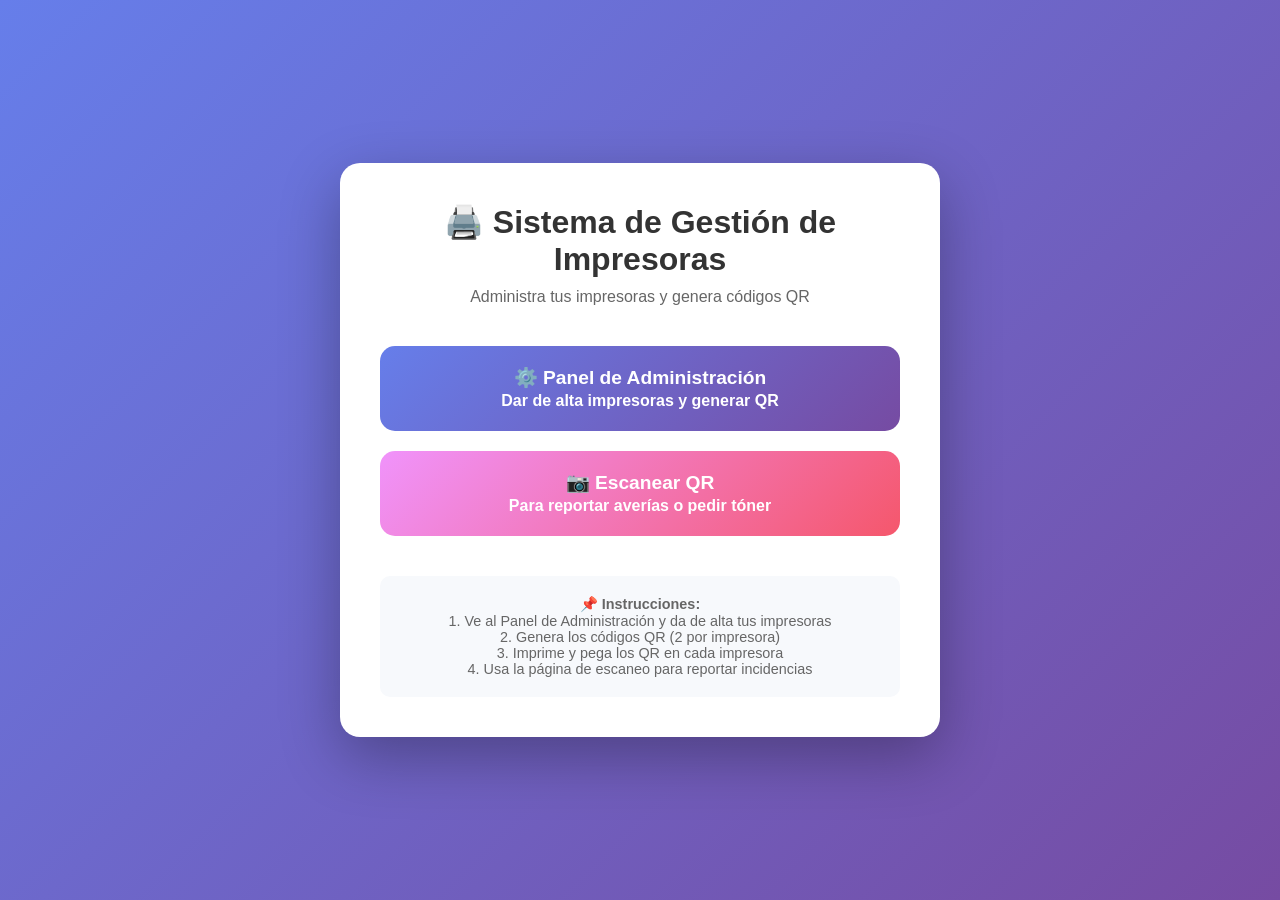
<file: index.html>
<!DOCTYPE html>
<html lang="es">
<head>
    <meta charset="UTF-8">
    <meta name="viewport" content="width=device-width, initial-scale=1.0">
    <title>Sistema de Gestión de Impresoras</title>
    <style>
        * {
            margin: 0;
            padding: 0;
            box-sizing: border-box;
        }
        body {
            font-family: -apple-system, BlinkMacSystemFont, 'Segoe UI', Roboto, sans-serif;
            background: linear-gradient(135deg, #667eea 0%, #764ba2 100%);
            min-height: 100vh;
            display: flex;
            justify-content: center;
            align-items: center;
            padding: 20px;
        }
        .container {
            max-width: 600px;
            width: 100%;
            background: white;
            border-radius: 20px;
            padding: 40px;
            box-shadow: 0 20px 60px rgba(0,0,0,0.3);
            text-align: center;
        }
        h1 {
            color: #333;
            margin-bottom: 10px;
        }
        .subtitle {
            color: #666;
            margin-bottom: 40px;
        }
        .buttons {
            display: flex;
            flex-direction: column;
            gap: 20px;
        }
        .btn {
            padding: 20px;
            font-size: 1.2rem;
            font-weight: bold;
            border: none;
            border-radius: 15px;
            cursor: pointer;
            transition: transform 0.3s, box-shadow 0.3s;
            text-decoration: none;
            display: block;
            text-align: center;
        }
        .btn:hover {
            transform: translateY(-3px);
            box-shadow: 0 10px 20px rgba(0,0,0,0.2);
        }
        .btn-admin {
            background: linear-gradient(135deg, #667eea 0%, #764ba2 100%);
            color: white;
        }
        .btn-scanner {
            background: linear-gradient(135deg, #f093fb 0%, #f5576c 100%);
            color: white;
        }
        .info {
            margin-top: 40px;
            padding: 20px;
            background: #f7f9fc;
            border-radius: 10px;
            font-size: 0.9rem;
            color: #666;
        }
        @media (max-width: 600px) {
            .container {
                padding: 20px;
            }
            .btn {
                padding: 15px;
            }
        }
    </style>
</head>
<body>
    <div class="container">
        <h1>🖨️ Sistema de Gestión de Impresoras</h1>
        <p class="subtitle">Administra tus impresoras y genera códigos QR</p>
        
        <div class="buttons">
            <a href="admin/" class="btn btn-admin">
                ⚙️ Panel de Administración
                <br><small>Dar de alta impresoras y generar QR</small>
            </a>
            <a href="scanner/" class="btn btn-scanner">
                📷 Escanear QR
                <br><small>Para reportar averías o pedir tóner</small>
            </a>
        </div>
        
        <div class="info">
            <strong>📌 Instrucciones:</strong><br>
            1. Ve al Panel de Administración y da de alta tus impresoras<br>
            2. Genera los códigos QR (2 por impresora)<br>
            3. Imprime y pega los QR en cada impresora<br>
            4. Usa la página de escaneo para reportar incidencias
        </div>
    </div>
</body>
</html>
</file>
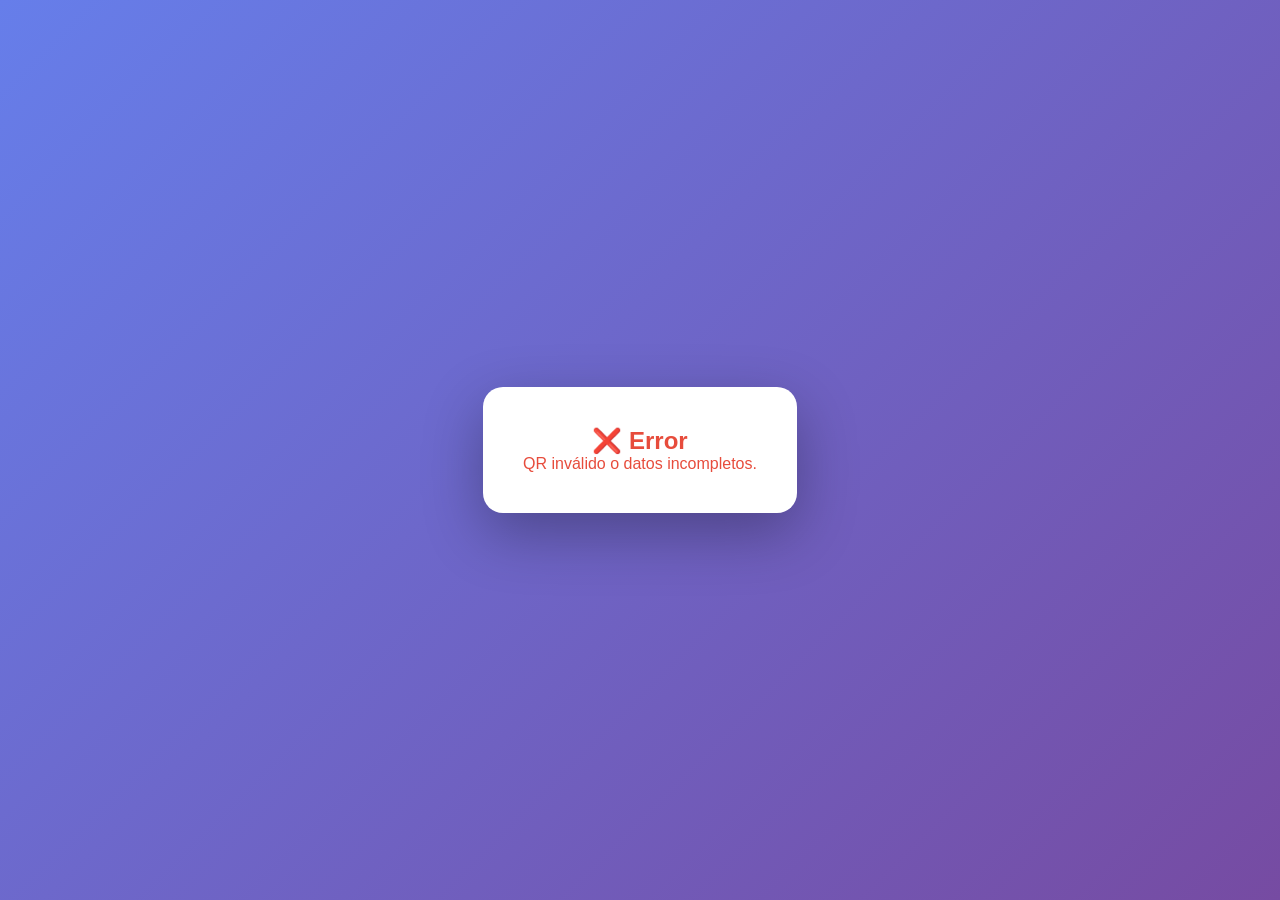
<file: scanner/scanner-auto.html>
<!DOCTYPE html>
<html lang="es">
<head>
    <meta charset="UTF-8">
    <meta name="viewport" content="width=device-width, initial-scale=1.0, user-scalable=no">
    <title>Reporte - Impresora</title>
    <style>
        * { margin: 0; padding: 0; box-sizing: border-box; }
        body {
            font-family: -apple-system, BlinkMacSystemFont, 'Segoe UI', Roboto, sans-serif;
            background: linear-gradient(135deg, #667eea 0%, #764ba2 100%);
            min-height: 100vh;
            display: flex;
            align-items: center;
            justify-content: center;
            padding: 20px;
        }
        .container {
            background: white;
            border-radius: 20px;
            box-shadow: 0 20px 60px rgba(0,0,0,0.3);
            max-width: 500px;
            width: 100%;
            overflow: hidden;
        }
        .header {
            padding: 30px;
            text-align: center;
            color: white;
        }
        .header.averia { background: linear-gradient(135deg, #e74c3c 0%, #c0392b 100%); }
        .header.toner { background: linear-gradient(135deg, #27ae60 0%, #1e8449 100%); }
        .header h1 { font-size: 1.4rem; margin-bottom: 5px; }
        .content { padding: 25px; }
        .info-box {
            background: #f8f9fa;
            border-radius: 12px;
            padding: 18px;
            margin-bottom: 20px;
        }
        .info-box h3 { margin-bottom: 12px; color: #333; font-size: 1rem; }
        .info-row { display: flex; justify-content: space-between; padding: 6px 0; border-bottom: 1px solid #e0e0e0; }
        .info-row:last-child { border-bottom: none; }
        .info-label { color: #666; font-size: 0.85rem; }
        .info-value { color: #333; font-weight: 600; font-size: 0.85rem; text-align: right; flex: 1; margin-left: 10px; word-break: break-word; }
        
        .btn-group { display: flex; flex-direction: column; gap: 12px; }
        .btn {
            padding: 16px 24px;
            border: none;
            border-radius: 12px;
            font-size: 1rem;
            font-weight: bold;
            color: white;
            cursor: pointer;
            text-decoration: none;
            text-align: center;
            transition: all 0.3s;
        }
        .btn:hover { transform: translateY(-2px); box-shadow: 0 8px 25px rgba(0,0,0,0.2); }
        .btn-primary.averia { background: linear-gradient(135deg, #e74c3c 0%, #c0392b 100%); }
        .btn-primary.toner { background: linear-gradient(135deg, #27ae60 0%, #1e8449 100%); }
        .btn-secondary { background: #34495e; }
        
        .error { text-align: center; padding: 40px; color: #e74c3c; }
        .loading { text-align: center; padding: 50px; }
        .spinner {
            width: 50px; height: 50px;
            border: 4px solid #e0e0e0; border-top-color: #667eea; border-radius: 50%;
            animation: spin 1s linear infinite; margin: 0 auto 20px;
        }
        @keyframes spin { to { transform: rotate(360deg); } }
        
        .fallback { 
            margin-top: 20px; 
            padding: 15px; 
            background: #fff3cd; 
            border-radius: 8px; 
            border-left: 4px solid #ffc107;
            font-size: 0.85rem; 
            color: #856404;
            display: none;
        }
        .fallback.visible { display: block; }
    </style>
</head>
<body>
    <div id="app">
        <div class="loading">
            <div class="spinner"></div>
            <p style="color: #666;">Cargando...</p>
        </div>
    </div>

    <script>
        // ============================================
        // CONFIGURACIÓN: Añade aquí los emails en copia
        // ============================================
        const CC_EMAILS = [
            'mangel.aragon@bidafarma.es',
            'ajose.villa@bidafarma.es',
            'mantenimiento.indust@bidafarma.es'
        ];
        
        const CCO_EMAILS = [
            // 'copia.oculta@printsur.com',  // Descomenta si necesitas CCO
        ];

        function processQR() {
            const params = new URLSearchParams(window.location.search);
            const tipo = params.get('t');
            const model = params.get('m');
            const serial = params.get('s');
            
            if (!tipo || !model || !serial) {
                const qrData = params.get('qr');
                if (qrData && qrData.includes('|')) {
                    showError('Este QR es de la versión antigua. Por favor, regenera los QR desde el panel de administración.');
                } else {
                    showError('QR inválido o datos incompletos.');
                }
                return;
            }
            
            const printer = {
                id: params.get('id') || 'N/A',
                model: decodeURIComponent(model),
                serial: decodeURIComponent(serial),
                location: params.get('l') ? decodeURIComponent(params.get('l')) : 'No especificada',
                tonerType: params.get('tt') ? decodeURIComponent(params.get('tt')) : 'No especificado',
                averiaEmail: params.get('ae') ? decodeURIComponent(params.get('ae')) : 'soporte@tuempresa.com',
                tonerEmail: params.get('te') ? decodeURIComponent(params.get('te')) : 'compras@tuempresa.com'
            };
            
            renderPage(tipo, printer);
        }

        function renderPage(tipo, printer) {
            const isAveria = tipo === 'averia';
            const destinatario = isAveria ? printer.averiaEmail : printer.tonerEmail;
            const asunto = isAveria 
                ? `AVERÍA - ${printer.model} - Serie: ${printer.serial}`
                : `PEDIDO TÓNER - ${printer.model} - Serie: ${printer.serial}`;
            const cuerpo = isAveria ? generarCuerpoAveria(printer) : generarCuerpoToner(printer);
            
            // Construir mailto URL con CC
            let mailtoURL = `mailto:${destinatario}`;
            
            // Añadir CC si hay emails configurados
            if (CC_EMAILS.length > 0) {
                mailtoURL += `?cc=${encodeURIComponent(CC_EMAILS.join(','))}`;
                mailtoURL += `&subject=${encodeURIComponent(asunto)}`;
            } else {
                mailtoURL += `?subject=${encodeURIComponent(asunto)}`;
            }
            
            mailtoURL += `&body=${encodeURIComponent(cuerpo)}`;
            
            // Añadir CCO si hay (nota: mailto no soporta BCC estándar, algunos clientes lo ignoran)
            // Para CCO funcional, mejor usar el archivo .eml

            // Generar contenido .eml con CC y CCO
            const emlContent = generarEML(destinatario, asunto, cuerpo, CC_EMAILS, CCO_EMAILS);
            const emlBlob = new Blob([emlContent], { type: 'message/rfc822' });
            const emlUrl = URL.createObjectURL(emlBlob);

            // Mostrar info de CC en la página
            let ccInfo = '';
            if (CC_EMAILS.length > 0) {
                ccInfo = `<div class="info-row"><span class="info-label">📧 CC:</span><span class="info-value">${CC_EMAILS.join(', ')}</span></div>`;
            }

            const app = document.getElementById('app');
            app.innerHTML = `
                <div class="container">
                    <div class="header ${isAveria ? 'averia' : 'toner'}">
                        <h1>${isAveria ? '🔴 Reportar Avería' : '🟢 Solicitar Tóner'}</h1>
                        <p>${printer.model} — ${printer.id}</p>
                    </div>
                    <div class="content">
                        <div class="info-box">
                            <h3>📋 Datos de la Impresora</h3>
                            <div class="info-row"><span class="info-label">Modelo:</span><span class="info-value">${printer.model}</span></div>
                            <div class="info-row"><span class="info-label">Serie:</span><span class="info-value">${printer.serial}</span></div>
                            <div class="info-row"><span class="info-label">Ubicación:</span><span class="info-value">${printer.location}</span></div>
                            <div class="info-row"><span class="info-label">Tóner:</span><span class="info-value">${printer.tonerType}</span></div>
                            <div class="info-row"><span class="info-label">Para:</span><span class="info-value">${destinatario}</span></div>
                            ${ccInfo}
                        </div>
                        
                        <div class="btn-group">
                            <a href="${mailtoURL}" class="btn btn-primary ${isAveria ? 'averia' : 'toner'}" onclick="handleMailto(event)">
                                📧 Abrir en App de Correo
                            </a>
                            <a href="${emlUrl}" download="${isAveria ? 'Averia' : 'Toner'}_${printer.id}.eml" class="btn btn-secondary">
                                💾 Descargar .eml (con CC/CCO)
                            </a>
                        </div>
                        
                        <div id="fallback" class="fallback">
                            <strong>⚠️ Si no se abrió el correo:</strong><br>
                            Descarga el archivo .eml y ábrelo en Outlook.<br>
                            <a href="${mailtoURL}" style="color: #856404; font-weight: bold;">O intenta abrir mailto de nuevo</a>.
                        </div>
                    </div>
                </div>
            `;
        }

        function handleMailto(e) {
            setTimeout(() => {
                const fb = document.getElementById('fallback');
                if (fb) fb.classList.add('visible');
            }, 3000);
        }

        function generarCuerpoAveria(p) {
            return `=========================================
📠 REPORTE DE AVERÍA EN IMPRESORA
=========================================

🖨️ MODELO: ${p.model}
🔢 NÚMERO DE SERIE: ${p.serial}
📍 UBICACIÓN: ${p.location}

─────────────────────────────────────────
⚠️ DESCRIPCIÓN DEL PROBLEMA:
─────────────────────────────────────────

[Describe aquí la avería]

─────────────────────────────────────────
📅 FECHA: ${new Date().toLocaleString('es-ES')}
👤 REPORTADO POR: [Mantenimiento Córdoba]

=========================================`;
        }

        function generarCuerpoToner(p) {
            return `=========================================
🖨️ SOLICITUD DE TÓNER
=========================================

🖨️ MODELO: ${p.model}
🔢 NÚMERO DE SERIE: ${p.serial}
📍 UBICACIÓN: ${p.location}
📦 TÓNER COMPATIBLE: ${p.tonerType}

─────────────────────────────────────────
📊 CANTIDAD SOLICITADA:
─────────────────────────────────────────

[X] 1 unidad
[ ] 2 unidades
color: negro[x] amarillo [ ] cian [ ] magenta [ ]

─────────────────────────────────────────
📅 FECHA: ${new Date().toLocaleString('es-ES')}
👤 SOLICITADO POR: [Mantenimiento Córdoba]

=========================================`;
        }

        function generarEML(to, subject, body, ccList, bccList) {
            const boundary = '----=_NextPart_' + Date.now();
            const date = new Date().toUTCString();
            
            let headers = `MIME-Version: 1.0
From: usuario@empresa.com
To: ${to}
Subject: ${subject}
Date: ${date}`;
            
            // Añadir CC
            if (ccList && ccList.length > 0) {
                headers += `
Cc: ${ccList.join(', ')}`;
            }
            
            // Añadir CCO (BCC)
            if (bccList && bccList.length > 0) {
                headers += `
Bcc: ${bccList.join(', ')}`;
            }
            
            headers += `
Content-Type: multipart/alternative; boundary="${boundary}"

${boundary}
Content-Type: text/plain; charset="utf-8"
Content-Transfer-Encoding: 8bit

${body}

${boundary}--
`;
            return headers;
        }

        function showError(msg) {
            document.getElementById('app').innerHTML = `
                <div class="container"><div class="error"><h2>❌ Error</h2><p>${msg}</p></div></div>
            `;
        }

        processQR();
    </script>
</body>
</html>
</file>
